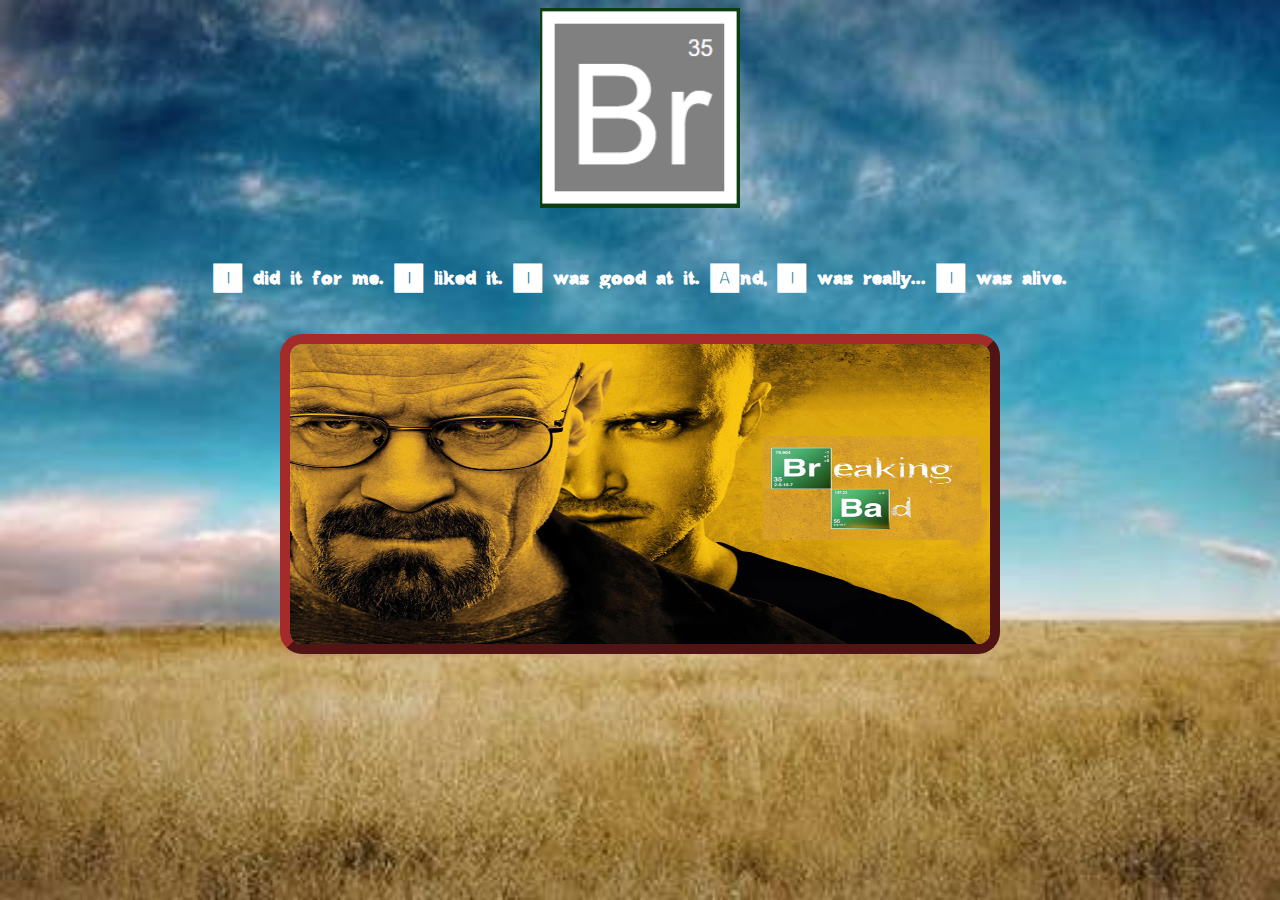
<file: index.html>
<!DOCTYPE html>
<html lang="en">
<head>
    <meta charset="UTF-8">
    <meta name="viewport" content="width=device-width, initial-scale=1.0">
    <title>Breaking Bad</title>
    <link rel="icon" href="img/icon.png">
    <link rel="stylesheet" href="css/style.css">
</head>
<body id="fondo">
    <img src="img/logo.PNG" class="logo">

    <p class="titular">I did it for me. I liked it. I was good at it. And, I was really... I was alive.</p>

    <img src="img/poster.jpg" usemap="#poster" id="poster" >
    <map name="poster">
        <area shape="rect" coords="479,106,543,147" href="Formulario.html" alt="" target="_blank">
        <area shape="rect" coords="597,188,540,143" href="Tabla.html" alt="" target="_blank">
    </map>
</body>
</html>
</file>
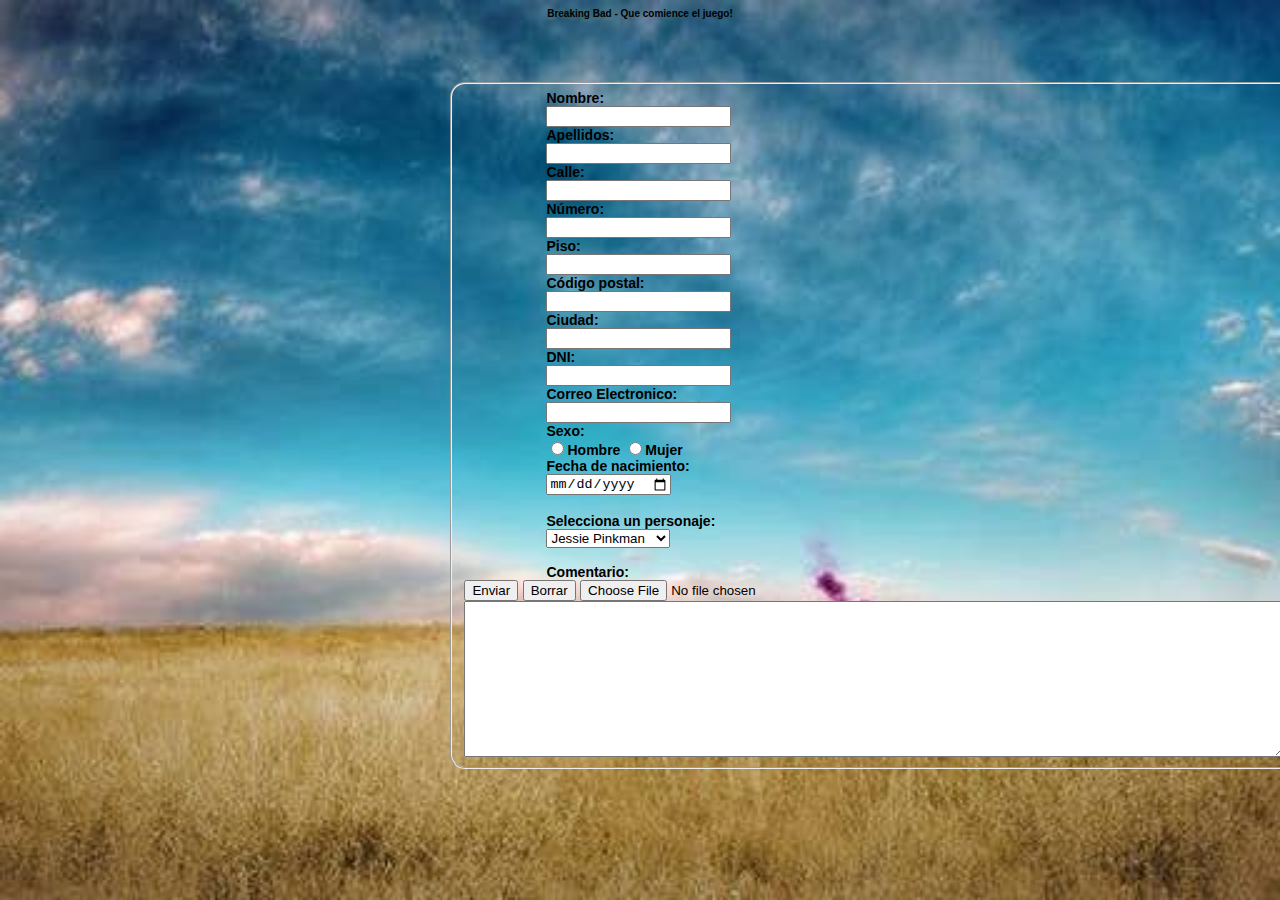
<file: Formulario.html>
<html lang="es">

<head>
    <meta charset="UTF-8">
    <meta name="viewport" content="width=device-width, initial-scale=1.0">
    <title>Breaking Bad - Que comience el juego!</title>
    <link rel="shortcut icon" href="img/icon.png" type="image/x-icon">
    <link rel="stylesheet" href="css/style.css">
</head>

<body id="fondo">
    <form action="mailto:raul.rodriguez@proeducaglobal.com" method="post">
        <p id="tituloformulario">Breaking Bad - Que comience el juego!</p>
        <fieldset id="fieldset">
            <p class="formulario">Nombre:</p>
            <p class="formulario"><input type="text" required></p>

            <p class="formulario">Apellidos:
            <p class="formulario"><input type="text" required></p>

            <p class="formulario">Calle:
            <p class="formulario"><input type="text"></p>
            
            <p class="formulario">Número:
            <p class="formulario"><input type="text"></p>

            <p class="formulario">Piso:
            <p class="formulario"><input type="text"></p>

            <p class="formulario">Código postal:
            <p class="formulario"><input type="text"></p>

            <p class="formulario">Ciudad:
            <p class="formulario"><input type="text"></p>

            <p class="formulario">DNI:
            <p class="formulario"><input type="text"></p>

            <p class="formulario">Correo Electronico:
            <p class="formulario"><input type="text" required></p>

            <p class="formulario">Sexo:</p>
            <p class="formulario">
              <input type="radio" name="sexo">Hombre
              <input type="radio" name="sexo">Mujer
            </p>
            
            <p class="formulario">Fecha de nacimiento:</p>
            <p class="formulario"><input type="date" name="nacimiento"></p>

            <br>
            <p class="formulario">Selecciona un personaje:</p>
            <p class="formulario"><select name="personajes" id=""></p>
            <option value="1">Jessie Pinkman</option>
            <option value="2">Walter White</option>
            <option value="3">Saul Goodman</option>
            <option value="4">Gustavo Fring</option>
            <option value="5">Pollos Hermanos</option>
            <option value="6">Otros personajes</option>
            </select><br>
            <br>
            <p class="formulario">Comentario:</p>
          
            <input type="submit" value="Enviar"> <input type="reset" value="Borrar"> <input type="file" name="" id="">
            <textarea name="comentarios" cols="100" rows="10"></textarea>
        </fieldset>
    </form>
</body>

</html>
</file>
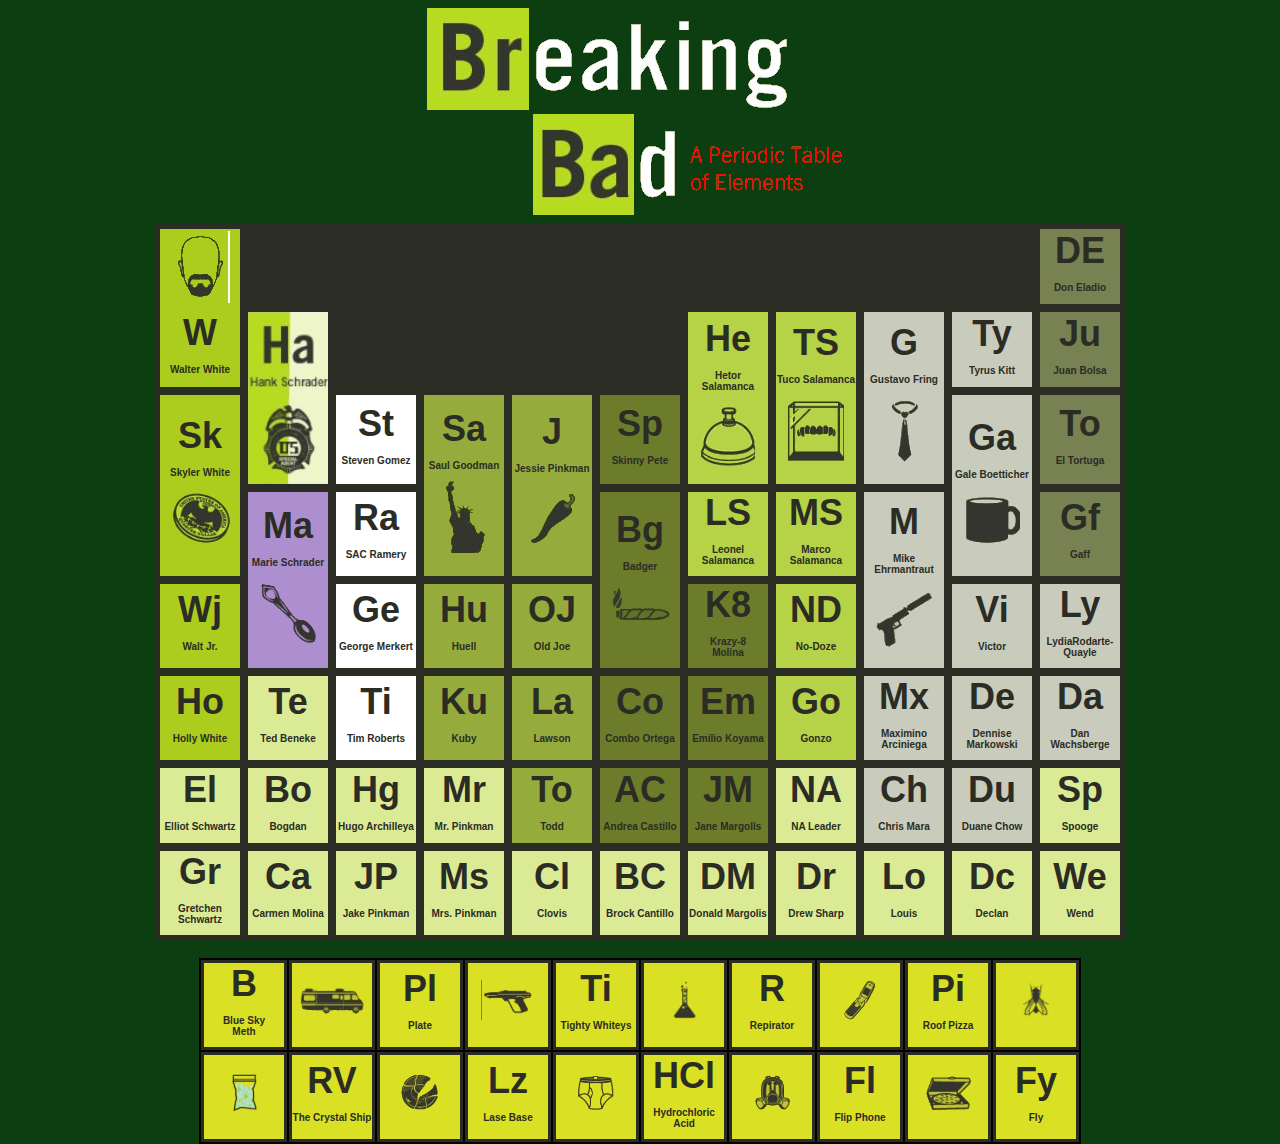
<file: Tabla.html>
<!DOCTYPE html>
<html lang="es">

<head>
    <meta charset="UTF-8">
    <meta name="viewport" content="width=device-width, initial-scale=1.0">
    <title>Tabla Periódica</title>
    <link rel="shortcut icon" href="img/icon.png" type="image/x-icon">
    <link rel="stylesheet" href="css/style.css">
</head>

<body id="tabla">
        <img src="img/cabecera.png" alt="">
        <table id="tabla1">
            <tr class="rowtabla1">
                <td class="color1" rowspan="2"><img src="img/Tabla Periódica/walterwhite.png"><br>W<p>Walter White</p>
                </td>
                <td></td>
                <td></td>
                <td></td>
                <td></td>
                <td></td>
                <td></td>
                <td></td>
                <td></td>
                <td></td>
                <td class="color7">DE<p>Don Eladio</p>
                </td>
            </tr>
            <tr>
                <td class="color1" rowspan="2"><img src="img/Tabla Periódica/hankschrader.png" id="imagen1"></td>
                <td></td>
                <td></td>
                <td></td>
                <td></td>
                <td class="color2" rowspan="2">He<br>
                    <p>Hetor Salamanca</p><img src="img/Tabla Periódica/hectorsalamanca.png">
                </td>
                <td class="color2" rowspan="2">TS<br>
                    <p>Tuco Salamanca</p><img src="img/Tabla Periódica/tucosalamanca.png">
                </td>
                <td class="color6" rowspan="2">G<br>
                    <p>Gustavo Fring</p><img src="img/Tabla Periódica/gustavofrink.png">
                </td>
                <td class="color6">Ty<p>Tyrus Kitt</p>
                </td>
                <td class="color7">Ju<p>Juan Bolsa</p>
                </td>
            </tr>
            <tr>
                <td class="color1" rowspan="2">Sk<p>Skyler White</p><img src="img/Tabla Periódica/skylerwhite.png"></td>
                <td class="color3">St<p>Steven Gomez</p>
                </td>
                <td class="color4" rowspan="2">Sa<p>Saul Goodman</p><img src="img/Tabla Periódica/saulgoodman.png"></td>
                <td class="color4" rowspan="2">J<p>Jessie Pinkman</p><img src="img/Tabla Periódica/jessiepinkman.png"></td>
                <td class="color5">Sp<p>Skinny Pete</p>
                </td>
                <td class="color6" rowspan="2">Ga<p>Gale Boetticher</p><img src="img/Tabla Periódica/gale.png"></td>
                <td class="color7">To<p>El Tortuga</p>
                </td>
            </tr>
            <tr>
                <td id="color9" rowspan="2">Ma<p>Marie Schrader</p><img src="img/Tabla Periódica/marieschrader.png"></td>
                <td class="color3">Ra<p>SAC Ramery</p>
                </td>
                <td class="color5" rowspan="2">Bg<p>Badger</p><img src="img/Tabla Periódica/badger.png"></td>
                <td class="color2">LS<p>Leonel Salamanca</p>
                </td>
                <td class="color2">MS<p>Marco Salamanca</p>
                </td>
                <td class="color6" rowspan="2">M <p>Mike Ehrmantraut</p><img src="img/Tabla Periódica/mike.png" alt=""></td>
                <td class="color7">Gf<p>Gaff</p>
                </td>
            </tr>
            <tr>
                <td class="color1">Wj<p>Walt Jr.</p>
                </td>
                <td class="color3">Ge<p>George Merkert</p>
                </td>
                <td class="color4">Hu<p>Huell</p>
                </td>
                <td class="color4">OJ<p>Old Joe</p>
                </td>
                <td class="color5">K8<p>Krazy-8<br>Molina</p>
                </td>
                <td class="color2">ND<p>No-Doze</p>
                </td>
                <td class="color6">Vi<p>Victor</p>
                </td>
                <td class="color6">Ly<p>Lydia<b>Rodarte-Quayle</p>
                </td>
            </tr>
            <tr>
                <td class="color1">Ho<p>Holly White</p>
                </td>
                <td class="color8">Te<p>Ted Beneke</p>
                </td>
                <td class="color3">Ti<p>Tim Roberts</p>
                </td>
                <td class="color4">Ku<p>Kuby</p>
                </td>
                <td class="color4">La<p>Lawson</p>
                </td>
                <td class="color5">Co<p>Combo Ortega</p>
                </td>
                <td class="color5">Em<p>Emilio Koyama</p>
                </td>
                <td class="color2">Go<p>Gonzo</p>
                </td>
                <td class="color6">Mx<p>Maximino Arciniega</p>
                </td>
                <td class="color6">De<p>Dennise Markowski</p>
                </td>
                <td class="color6">Da<p>Dan Wachsberge</p>
                </td>
            </tr>
            <tr>
                <td class="color8">El<p>Elliot Schwartz</p>
                </td>
                <td class="color8">Bo<p>Bogdan</p>
                </td>
                <td class="color8">Hg<p>Hugo Archilleya</p>
                </td>
                <td class="color8">Mr<p>Mr. Pinkman</p>
                </td>
                <td class="color4">To<p>Todd</p>
                </td>
                <td class="color5">AC<p>Andrea Castillo</p>
                </td>
                <td class="color5">JM<p>Jane Margolls</p>
                </td>
                <td class="color8">NA<p>NA Leader</p>
                </td>
                <td class="color6">Ch<p>Chris Mara</p>
                </td>
                <td class="color6">Du<p>Duane Chow</p>
                </td>
                <td class="color8">Sp<p>Spooge</p>
                </td>
            </tr>
            <tr>
                <td class="color8">Gr<p>Gretchen Schwartz</p>
                </td>
                <td class="color8">Ca<p>Carmen Molina</p>
                </td>
                <td class="color8">JP<p>Jake Pinkman</p>
                </td>
                <td class="color8">Ms<p>Mrs. Pinkman</p>
                </td>
                <td class="color8">Cl<p>Clovis</p>
                </td>
                <td class="color8">BC<p>Brock Cantillo</p>
                </td>
                <td class="color8">DM<p>Donald Margolis</p>
                </td>
                <td class="color8">Dr<p>Drew Sharp</p>
                </td>
                <td class="color8">Lo<p>Louis</p>
                </td>
                <td class="color8">Dc<p>Declan</p>
                </td>
                <td class="color8">We<p>Wend</p>
                </td>
            </tr>
        </table>

        <br>

        <table id="tabla2">
            <tr class="rowtabla2">
                <td>B<p>Blue Sky<br>Meth</p>
                </td>
                <td><img src="img/Tabla Periódica/bus.png" class="imagen2"></td>
                <td>Pl<p>Plate</p>
                </td>
                <td><img src="img/Tabla Periódica/pistola.png" class="imagen2"></td>
                <td>Ti<p>Tighty Whiteys</p>
                </td>
                <td><img src="img/Tabla Periódica/pocima.png" class="imagen2"></td>
                <td>R<p>Repirator</p>
                </td>
                <td><img src="img/Tabla Periódica/movil.png" class="imagen2"></td>
                <td>Pi<p>Roof Pizza</p>
                </td>
                <td><img src="img/Tabla Periódica/mosca.png" class="imagen2"></td>
            </tr>
            <tr class="rowtabla2">
                <td><img src="img/Tabla Periódica/cristal.png" class="imagen2"></td>
                <td>RV<p>The Crystal Ship</p>
                </td>
                <td><img src="img/Tabla Periódica/plato.png" class="imagen2"></td>
                <td>Lz<p>Lase Base</p>
                </td>
                <td><img src="img/Tabla Periódica/calzoncillos.png" class="imagen2"></td>
                <td>HCl<p>Hydrochloric Acid</p>
                </td>
                <td><img src="img/Tabla Periódica/mascara.png" class="imagen2"></td>
                <td>Fl<p>Flip Phone</p>
                </td>
                <td><img src="img/Tabla Periódica/pizza.png" class="imagen2"></td>
                <td>Fy<p>Fly</p>
                </td>
            </tr>
        </table>
</body>

</html>
</file>
<file: css/style.css>
@font-face {
    font-family: "BreakingBad";
    src: url(../font/BreakingBad.ttf) format('truetype');
}

body{
    font-family: Helvetica;
    font-weight: bold;
    background-color: #0c3e11;
}

#fondo{
    background-image: url(../img/fondo.jpg);
    background-size: cover;
    background-attachment: fixed;
    background-position: center;
}

.logo{
    display: block;
    margin: auto;
    width: 200px;
    height: 200px;
}

.titular{
    font-family: "BreakingBad";
    color: white;
    font-size: 40px;
    text-align: center;
}

#poster {
    display: block;
    margin: auto;
    width: 700px;
    height: 300px;
    border-width: 10px;
    border-style: outset;
    border-color: brown;
    border-radius: 22px;
}

.formulario {
    position: relative;
    left: 10%;
    font-size: 14px;
    margin: auto;
    display: block;
}

#tituloformulario{
    text-align: center;

}

#fieldset {
    display: block;
    margin-left: 35%;
    margin-right: 35%;
    margin-top: 5%;
    border-radius: 15px;

}

#tabla{
    background-color: #0c3e11;
    margin: auto;
    text-align: center;
}

#tabla1 {
    background-color: #2b2c24;
    text-align: center;
    font-size: 14px;
    font-family: Arial, Helvetica, sans-serif;
    padding: 0;
    margin: auto;
}

#tabla2 {
    background-color: #000000;
    font-size: 14px;
    margin: auto;

}

tr,td {
    Border: 3px solid #2b2c24;
    border-style: solid;
    width: 80px;
    height: 75px;
    font-family: Arial, Helvetica, sans-serif;
    padding: 0;
    font-size: 36px;
    font-weight: 800;
    color:#2b2c24
}

p{
    font-size: 10px;
    font-weight: 600;
}

.color1 {
    background-color: #b8db1dea;
}

.color2 {
    background-color: #c4e24be8;
}

.color3 {
    background-color: #ffffff;
}

.color4 {
    background-color: #95ac3c;
}

.color5 {
    background-color: #6d7c2b;
}

.color6 {
    background-color: #c9ccbc;
}

.color7 {
    background-color: #788152;
}

.color8 {
    background-color: #dbeb95;
}

#color9 {
    background-color: #ad8fcf;
}

/* .rowtabla1 {
    background-color: #dae024;
    text-align: center;
} */

.rowtabla2 {
    background-color: #dae024;
    text-align: center;
}

#imagen1 {
    display: block;
    width: 100%;
    height: auto;
}

.imagen2 {
    height: 40px;
    border-color: #000000;
}
</file>
